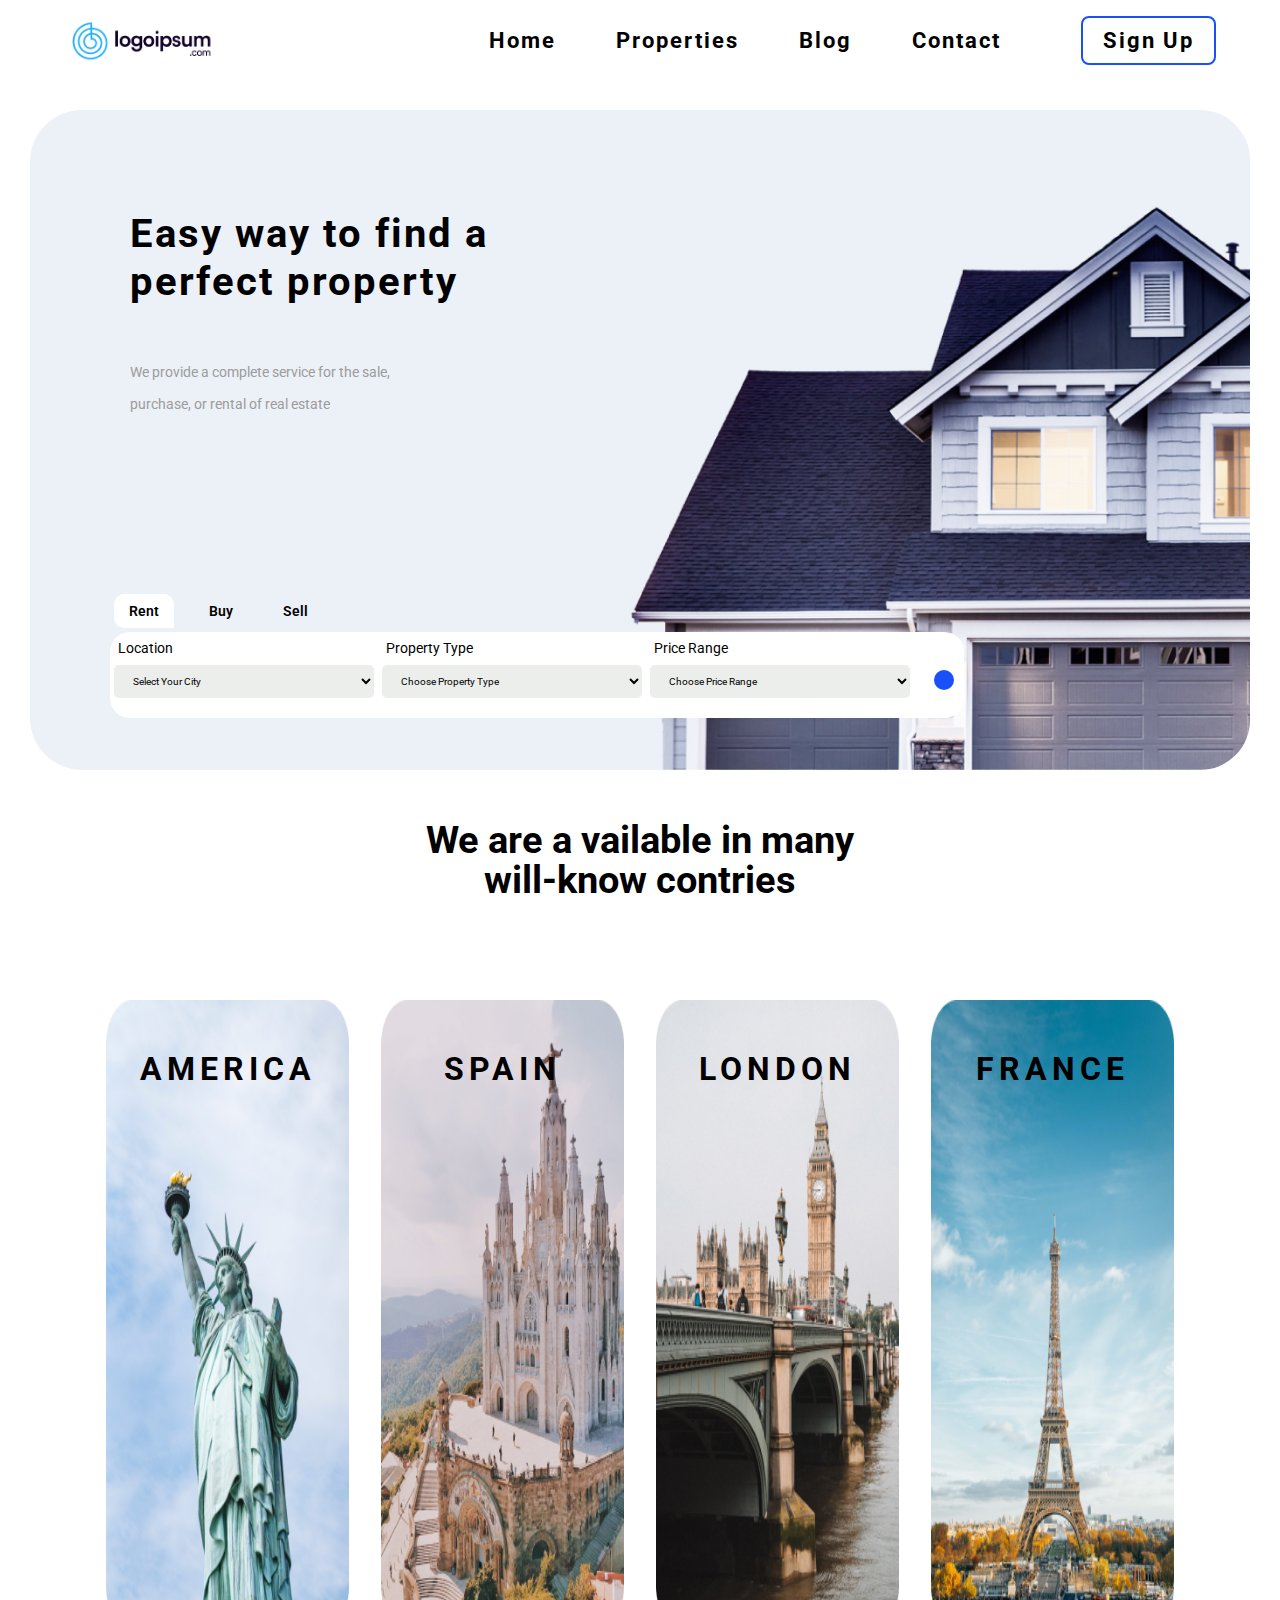
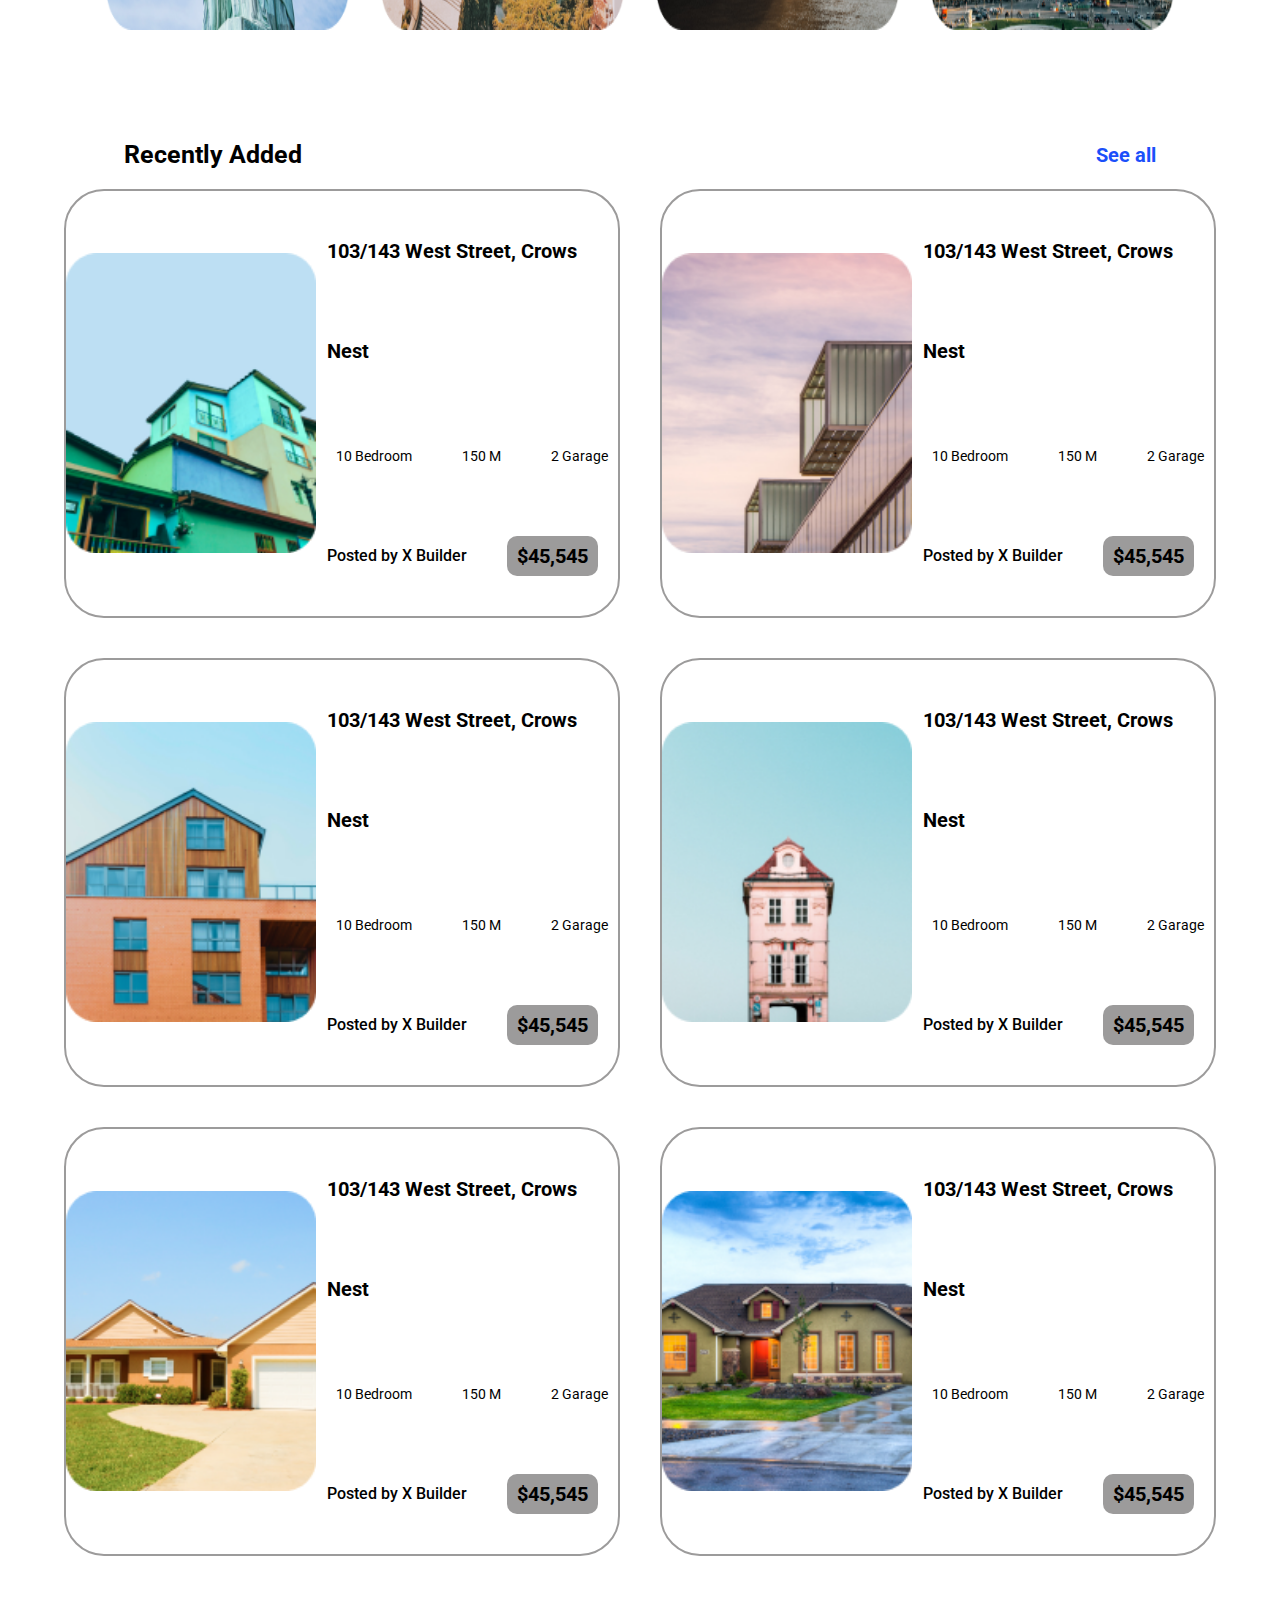
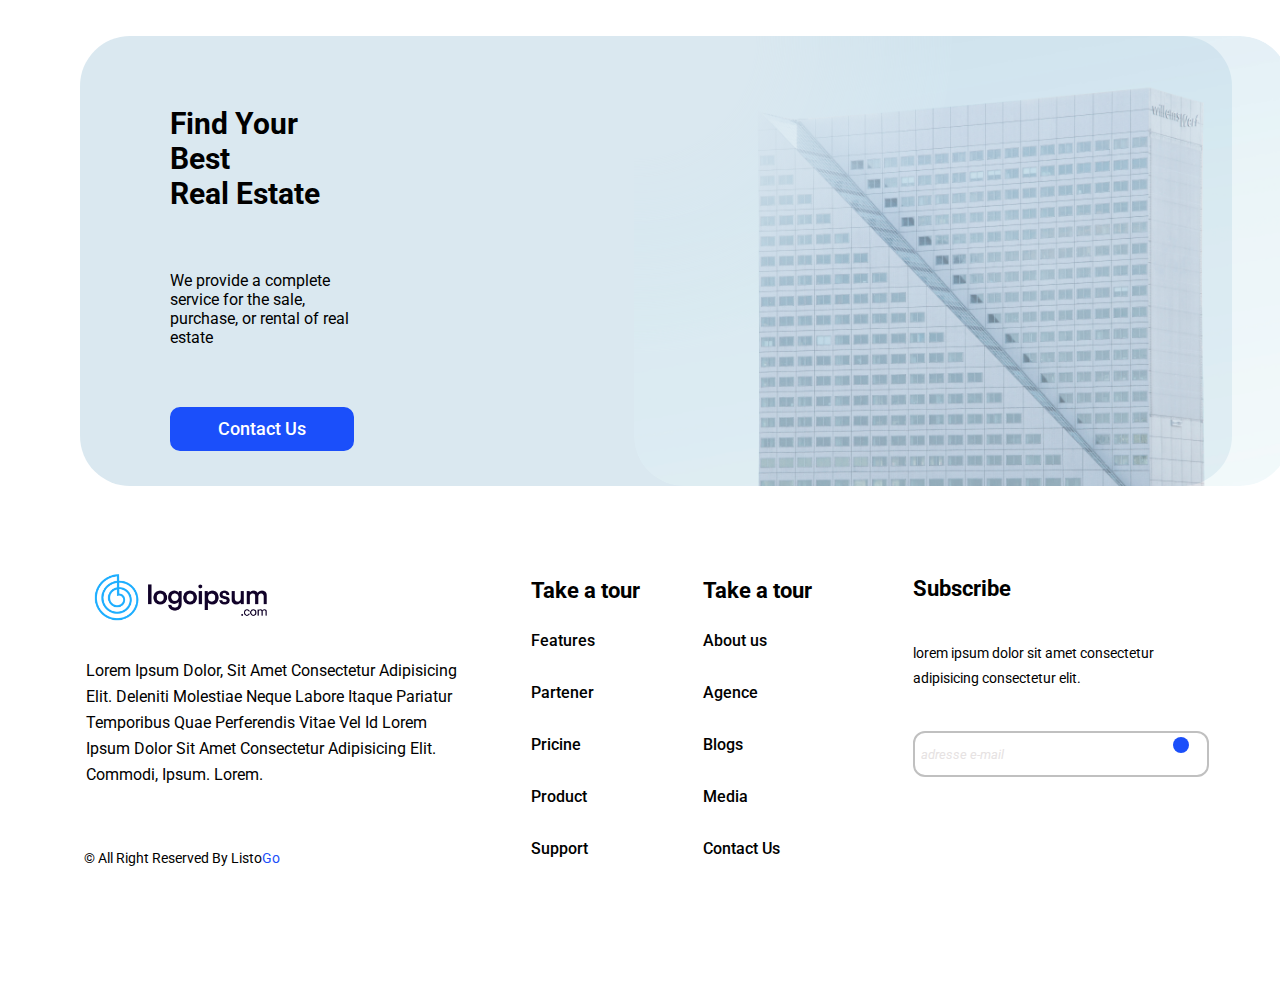
<file: index.html>
<!DOCTYPE html>
<html lang="en">

<head>
  <meta charset="UTF-8" />
  <meta name="viewport" content="width=device-width, initial-scale=1.0" />
  <meta name="description"
    content="Découvrez notre site dédié à la vente, l'achat et la location de propriétés. Nous vous offrons un service complet pour trouver la propriété parfaite à Rabat, Casablanca, Marrakech et au-delà.">
  <meta name="keywords"
    content="immobilier, vente, achat, location, propriété, Rabat, Casablanca, Marrakech, services immobiliers">
  <meta name="author" content="l'entreprise logoipsum pour l'immobilisation">
  <link rel="stylesheet" href="style.css" />
  <link rel="stylesheet" href="https://cdnjs.cloudflare.com/ajax/libs/font-awesome/6.6.0/css/all.min.css"
    integrity="sha512-Kc323vGBEqzTmouAECnVceyQqyqdsSiqLQISBL29aUW4U/M7pSPA/gEUZQqv1cwx4OnYxTxve5UMg5GT6L4JJg=="
    crossorigin="anonymous" referrerpolicy="no-referrer" />
  <title>Home Page</title>
</head>

<body>
  <!-- Header -->
  <header role="banner">
    <nav class="navbar">
      <div class="logo">
        <a href="index.html" aria-label="Logoipsum.com">
          <img src="images/Logo.webp" alt="Logo" />
        </a>
      </div>
      <div class="page-links">
        <ul class="nav-links">
          <li><a href="index.html" aria-label="Logoipsum.com">Home</a></li>
          <li><a href="properties.html" aria-label="Logoipsum.com">Properties</a></li>
          <li><a href="blog.html" aria-label="Logoipsum.com">Blog</a></li>
          <li><a href="contact.html" aria-label="Logoipsum.com">Contact</a></li>
        </ul>
        <div class="login">
          <a href="contact.html" aria-label="login">Sign Up</a>
        </div>
      </div>
    </nav>
  </header>
  <!-- end header -->

  <!-- start Hero Section -->
  <section class="hero-section">
    <div class="container">
      <div class="hero-content">
        <h1>Easy way to find a <br />perfect property</h1>
        <p>
          We provide a complete service for the sale,<br />
          purchase, or rental of real estate
        </p>
      </div>
    </div>

    <div class="search-bar">
      <div class="list-item">
        <ul>
          <li>Rent</li>
          <li>Buy</li>
          <li>Sell</li>
        </ul>
      </div>

      <div class="select-elements">
        <!-- Input pour la ville -->
        <div class="select-item location">
          <label for="location">Location</label>
          <select id="location" name="location">
            <option value="">Select Your City</option>
            <option value="new-york">Rabat</option>
            <option value="los-angeles">CasaBlanca</option>
            <option value="chicago">Marakech</option>
          </select>
        </div>

        <!-- Input pour la surface -->
        <div class="select-item property-type">
          <label for="property-type">Property Type</label>
          <select id="property-type" name="property-type">
            <option value="">Choose Property Type</option>
            <option value="apartment">Apartment</option>
            <option value="house">House</option>
            <option value="villa">Villa</option>
          </select>
        </div>

        <!-- Input pour le prix -->
        <div class="select-item price-range">
          <label for="price-range">Price Range </i></label>
          <select id="price-range" name="price-range">
            <option value="">Choose Price Range</option>
            <option value="0-1000">$0 - $1,000</option>
            <option value="1000-5000">$1,000 - $5,000</option>
            <option value="5000-10000">$5,000 - $10,000</option>
          </select>
        </div>

        <!-- Champ de saisie pour rechercher -->
        <div class="search-btn">
          <button type="submit">
            <i class="fas fa-search"></i>
          </button>
        </div>
      </div>
    </div>
  </section>
  <section class="second-page">
    <div class="content">
      <div class="heading">
        <h2>We are a vailable in many <br>will-know contries</h2>
      </div>
      <div class="images">
        <div class="image-item">
          <img src="images/city/Rectangle9.png" alt="Country 1" />
          <p>AMERICA</p>
        </div>
        <div class="image-item">
          <img src="images/city/Rectangle10.png" alt="Country 2" />
          <p>SPAIN</p>
        </div>
        <div class="image-item">
          <img src="images/city/Rectangle11.png" alt="Country 3" />
          <p>LONDON</p>
        </div>
        <div class="image-item">
          <img src="images/city/Rectangle12.png" alt="Country 4" />
          <p>FRANCE</p>
        </div>
      </div>
    </div>
  </section>
  <!-- end Hero Section -->
  
  <!-- start recently Section -->
  <section class="recently">
    <div class="heading-section">
      <div class="title">
        <h2>Recently Added</h2>
      </div>
      <div class="see-all">
        <a href="properties.html" aria-label="Logoipsum.com">See all</a>
      </div>
    </div>

    <div class="recently-tickets">
      <div class="ticket">
        <div class="image">
          <img src="images/tikets/Rectangle1.png" alt="House Image 1">
        </div>
        <div class="info">
          <h3>103/143 West Street, Crows Nest</h3>
          <ul>
            <li>10 Bedroom</li>
            <li>150 M</li>
            <li>2 Garage</li>
          </ul>
          <div class="bottom-info">
            <span class="authour">Posted by X Builder</span>
            <span class="price">$45,545</span>
          </div>
        </div>
      </div>

      <div class="ticket">
        <div class="image">
          <img src="images/tikets/Rectangle2.png" alt="House Image 2">
        </div>
        <div class="info">
          <h3>103/143 West Street, Crows Nest</h3>
          <ul>
            <li>10 Bedroom</li>
            <li>150 M</li>
            <li>2 Garage</li>
          </ul>
          <div class="bottom-info">
            <span class="authour">Posted by X Builder</span>
            <span class="price">$45,545</span>
          </div>
        </div>
      </div>

      <div class="ticket">
        <div class="image">
          <img src="images/tikets/Rectangle3.png" alt="House Image 2">
        </div>
        <div class="info">
          <h3>103/143 West Street, Crows Nest</h3>
          <ul>
            <li>10 Bedroom</li>
            <li>150 M</li>
            <li>2 Garage</li>
          </ul>
          <div class="bottom-info">
            <span class="authour">Posted by X Builder</span>
            <span class="price">$45,545</span>
          </div>
        </div>
      </div>

      <div class="ticket">
        <div class="image">
          <img src="images/tikets/Rectangle4.png" alt="House Image 2">
        </div>
        <div class="info">
          <h3>103/143 West Street, Crows Nest</h3>
          <ul>
            <li>10 Bedroom</li>
            <li>150 M</li>
            <li>2 Garage</li>
          </ul>
          <div class="bottom-info">
            <span class="authour">Posted by X Builder</span>
            <span class="price">$45,545</span>
          </div>
        </div>
      </div>

      <div class="ticket">
        <div class="image">
          <img src="images/tikets/Rectangle5.png" alt="House Image 2">
        </div>
        <div class="info">
          <h3>103/143 West Street, Crows Nest</h3>
          <ul>
            <li>10 Bedroom</li>
            <li>150 M</li>
            <li>2 Garage</li>
          </ul>
          <div class="bottom-info">
            <span class="authour">Posted by X Builder</span>
            <span class="price">$45,545</span>
          </div>
        </div>
      </div>

      <div class="ticket">
        <div class="image">
          <img src="images/tikets/Rectangle6.png" alt="House Image 2">
        </div>
        <div class="info">
          <h3>103/143 West Street, Crows Nest</h3>
          <ul>
            <li>10 Bedroom</li>
            <li>150 M</li>
            <li>2 Garage</li>
          </ul>
          <div class="bottom-info">
            <span class="authour">Posted by X Builder</span>
            <span class="price">$45,545</span>
          </div>
        </div>
      </div>

    </div>
  </section>
  <!-- end recently Section -->

   <!-- start bottom Section -->
  <section class="end-section">
    <div class="end-content">
      <div class="right-content">
        <h1>Find your best <br />real estate</h1>
        <p>
          We provide a complete service for the sale,<br />
          purchase, or rental of real estate
        </p>
        <a href="contact.html" aria-label="contact_us" target="_parent" rel="noopener noreferrer">Contact Us</a>
      </div>
    </div>
    <div class="backround-images">
      <img src="images/simone.png" alt="simone">
    </div>
    </div>
  </section>
  <!-- start bottom Section -->

  <!-- start footer -->
  <footer>
    <div class="content-footer">
      <div class="left-content">
        <div class="logo">
          <a href="index.html" aria-label="Logoipsum.com">
            <img src="images/Logo.webp" alt="logo">
          </a>
        </div>
        <div class="paragraphe">
          <p>Lorem ipsum dolor, sit amet consectetur adipisicing elit. Deleniti molestiae neque labore itaque pariatur
            temporibus quae perferendis vitae vel id Lorem ipsum dolor sit amet consectetur adipisicing elit. Commodi, ipsum. lorem.</p>
        </div>
        <div class="sociale-media">
          <a href="index.html" aria-label="Logoipsum.com"><i class="fab fa-facebook"></i></a>
          <a href="index.html" aria-label="Logoipsum.com"><i class="fab fa-twitter"></i></a>
          <a href="index.html" aria-label="Logoipsum.com"><i class="fab fa-instagram"></i></a>
          <a href="index.html" aria-label="Logoipsum.com"><i class="fab fa-linkedin"></i></a>
        </div>
        <div class="copyright">
          <p>&copy; All right reserved by Listo<span>Go</span></p>
        </div>
      </div>

      <div class="center-content">
        <div class="list1">
          <h6>
            Take a tour
          </h6>
          <ul>
            <li><a href="index.html" aria-label="Logoipsum.com">Features</a></li>
            <li><a href="index.html" aria-label="Logoipsum.com">Partener</a></li>
            <li><a href="index.html" aria-label="Logoipsum.com">Pricine</a></li>
            <li><a href="index.html" aria-label="Logoipsum.com">Product</a></li>
            <li><a href="index.html" aria-label="Logoipsum.com">Support</a></li>
          </ul>
        </div>
        <div class="list2">
          <h6>
            Take a tour
          </h6>
          <ul>
            <li><a href="index.html" aria-label="Logoipsum.com">About us</a></li>
            <li><a href="index.html" aria-label="Logoipsum.com">Agence</a></li>
            <li><a href="index.html" aria-label="Logoipsum.com">Blogs</a></li>
            <li><a href="index.html" aria-label="Logoipsum.com">Media</a></li>
            <li><a href="contact.html" aria-label="Logoipsum.com"1.8>Contact Us</a></li>
          </ul>
        </div>
      </div>

      <div class="right-content">
        <div class="title">
          <h3>Subscribe</h3>
        </div>
        <div class="para">
          <p>Lorem ipsum dolor sit amet consectetur adipisicing consectetur elit.</p>
        </div>
        <div class="input">
          <input type="email" name="e-mail" placeholder="adresse e-mail">
          <i class="fas fa-arrow-right"></i>
        </div>
      </div>

    </div>
  </footer>
  <!-- end footer Section -->
</body>

</html>
</file>
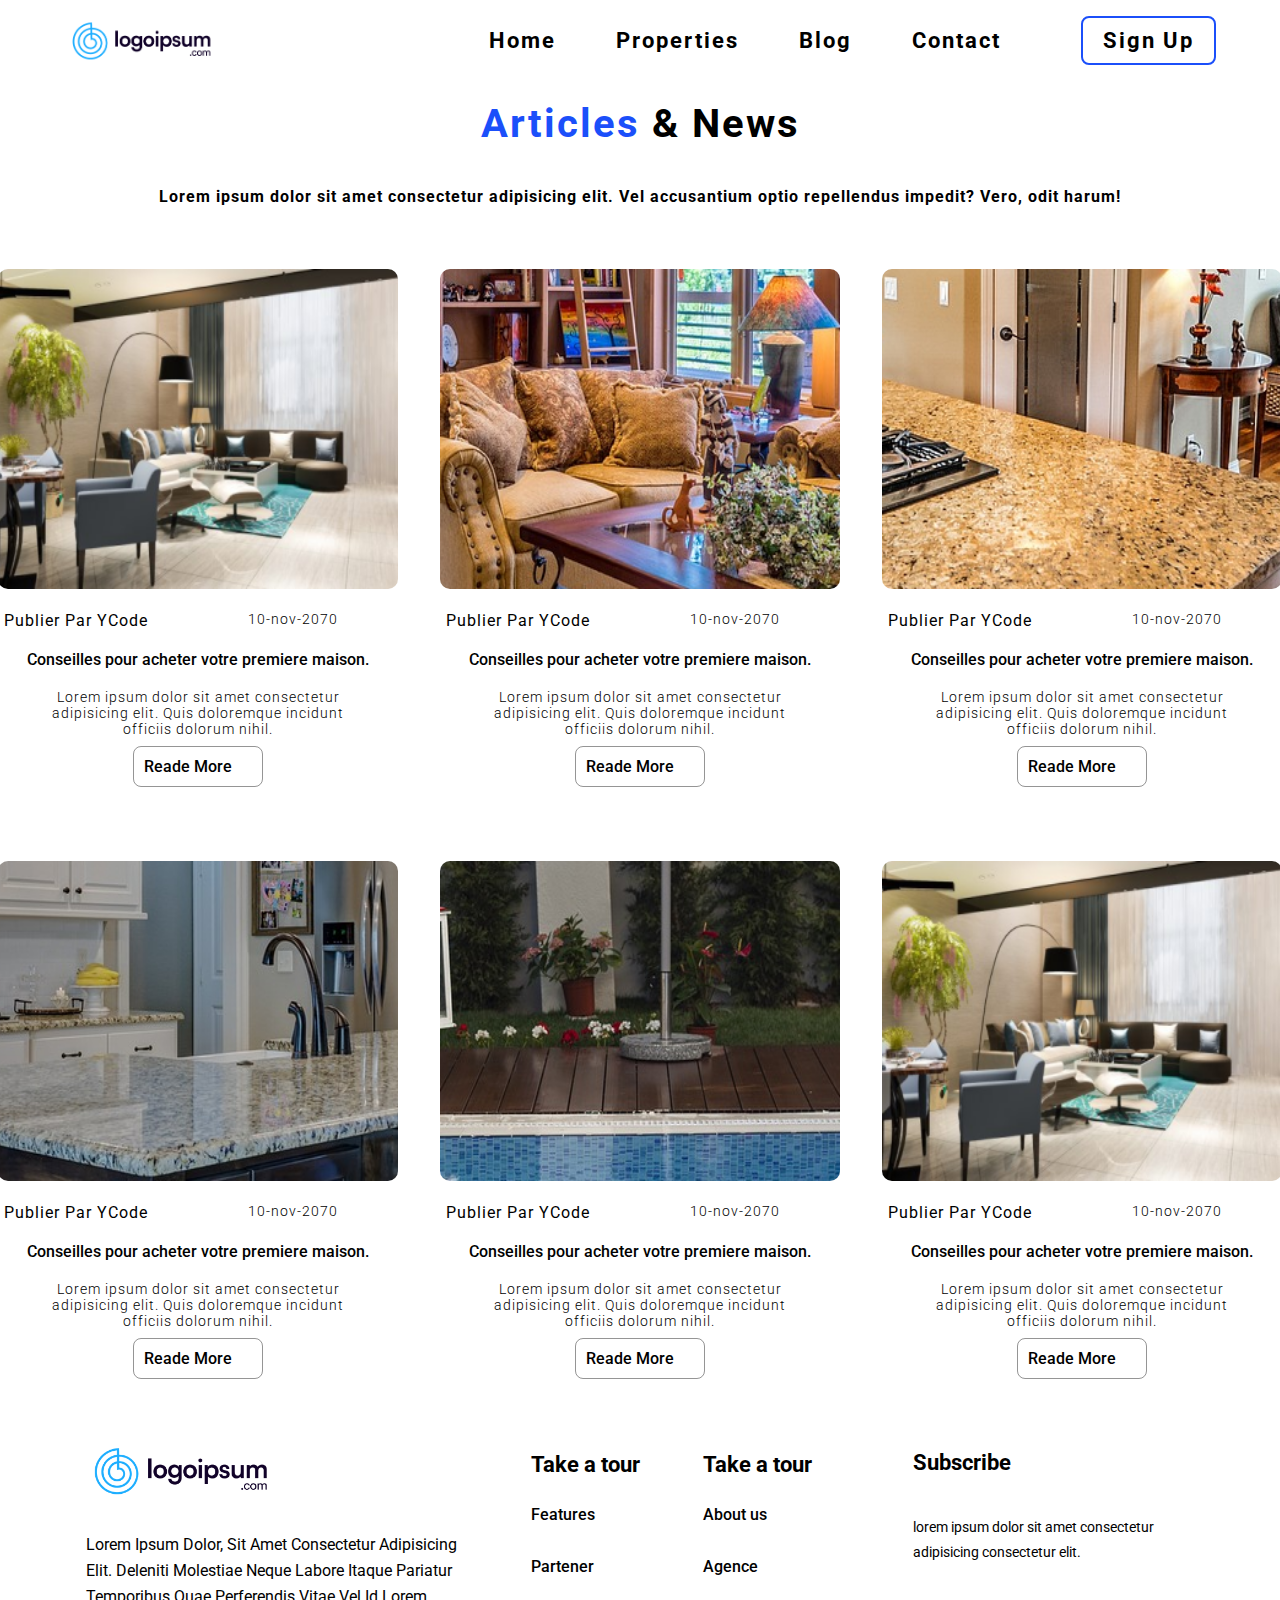
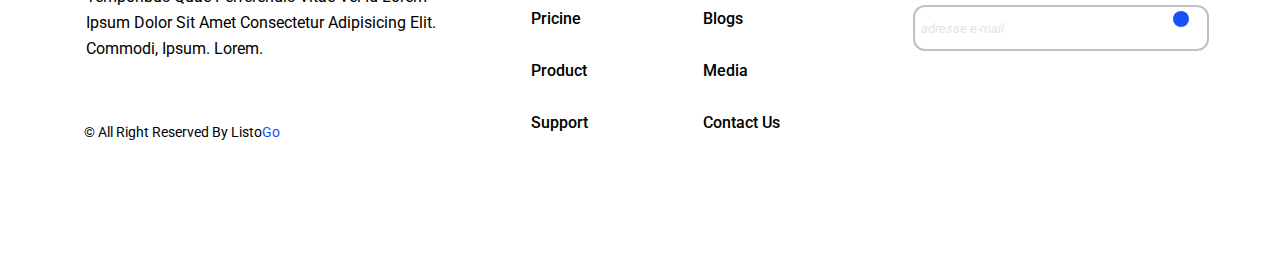
<file: blog.html>
<!DOCTYPE html>
<html lang="en">
  <head>
    <meta charset="UTF-8" />
    <meta name="viewport" content="width=device-width, initial-scale=1.0" />
    <meta
      name="description"
      content="Découvrez notre site dédié à la vente, l'achat et la location de propriétés. Nous vous offrons un service complet pour trouver la propriété parfaite à Rabat, Casablanca, Marrakech et au-delà."
    />
    <meta
      name="keywords"
      content="immobilier, vente, achat, location, propriété, Rabat, Casablanca, Marrakech, services immobiliers"
    />
    <meta
      name="author"
      content="l'entreprise logoipsum pour l'immobilisation"
    />
    <link rel="stylesheet" href="style.css" />
    <link
      rel="stylesheet"
      href="https://cdnjs.cloudflare.com/ajax/libs/font-awesome/6.6.0/css/all.min.css"
      integrity="sha512-Kc323vGBEqzTmouAECnVceyQqyqdsSiqLQISBL29aUW4U/M7pSPA/gEUZQqv1cwx4OnYxTxve5UMg5GT6L4JJg=="
      crossorigin="anonymous"
      referrerpolicy="no-referrer"
    />
    <title>blog</title>
  </head>
  <body>
    <header>
      <nav class="navbar">
        <div class="logo">
          <a href="index.html" aria-label="Logoipsum.com">
            <img src="images/Logo.webp" alt="image logo listogo" />
          </a>
        </div>
        <div class="page-links">
          <ul class="nav-links">
            <li><a href="index.html">Home</a></li>
            <li><a href="properties.html">Properties</a></li>
            <li><a href="blog.html">Blog</a></li>
            <li><a href="contact.html">Contact</a></li>
          </ul>
          <div class="login">
            <a href="contact.html">Sign Up</a>
          </div>
        </div>
      </nav>
    </header>

    <section class="blog">
      <div class="content">
        <div class="top-content">
          <div class="title">
            <h1><span>Articles</span> & News</h1>
          </div>
          <div class="paragraghe">
            <p>
              Lorem ipsum dolor sit amet consectetur adipisicing elit. Vel
              accusantium optio repellendus impedit? Vero, odit harum!
            </p>
          </div>
        </div>
        <div class="publication">
          <div class="tikets">
            <div class="image">
              <img src="images/blog/blog1.png" alt="image qui explique la qualite de la maison" />
            </div>
            <div class="sous-img">
              <div class="autheur">
                <p>Publier Par YCode</p>
              </div>
              <div class="date">
                <p>10-nov-2070</p>
              </div>
            </div>
            <div class="sous-title">
              <h6>Conseilles pour acheter votre premiere maison.</h6>
            </div>
            <div class="parag">
              <p>
                Lorem ipsum dolor sit amet consectetur adipisicing elit. Quis
                doloremque incidunt officiis dolorum nihil.
              </p>
            </div>
            <div class="button">
              <a href="index.html">Reade More <i class="fas fa-arrow-right"></i></a>
            </div>
          </div>
          <div class="tikets">
            <div class="image">
              <img src="images/blog/blog2.png" alt="image qui explique la qualite de la maison" />
            </div>
            <div class="sous-img">
              <div class="autheur">
                <p>Publier Par YCode</p>
              </div>
              <div class="date">
                <p>10-nov-2070</p>
              </div>
            </div>
            <div class="sous-title">
              <h6>Conseilles pour acheter votre premiere maison.</h6>
            </div>
            <div class="parag">
              <p>
                Lorem ipsum dolor sit amet consectetur adipisicing elit. Quis
                doloremque incidunt officiis dolorum nihil.
              </p>
            </div>
            <div class="button">
              <a href="index.html">Reade More <i class="fas fa-arrow-right"></i></a>
            </div>
          </div>
          <div class="tikets">
            <div class="image">
              <img src="images/blog/blog3.png" alt="image qui explique la qualite de la maison" />
            </div>
            <div class="sous-img">
              <div class="autheur">
                <p>Publier Par YCode</p>
              </div>
              <div class="date">
                <p>10-nov-2070</p>
              </div>
            </div>
            <div class="sous-title">
              <h6>Conseilles pour acheter votre premiere maison.</h6>
            </div>
            <div class="parag">
              <p>
                Lorem ipsum dolor sit amet consectetur adipisicing elit. Quis
                doloremque incidunt officiis dolorum nihil.
              </p>
            </div>
            <div class="button">
              <a href="index.html">Reade More <i class="fas fa-arrow-right"></i></a>
            </div>
          </div>
          <div class="tikets">
            <div class="image">
              <img src="images/blog/blog4.png" alt="image qui explique la qualite de la maison" />
            </div>
            <div class="sous-img">
              <div class="autheur">
                <p>Publier Par YCode</p>
              </div>
              <div class="date">
                <p>10-nov-2070</p>
              </div>
            </div>
            <div class="sous-title">
              <h6>Conseilles pour acheter votre premiere maison.</h6>
            </div>
            <div class="parag">
              <p>
                Lorem ipsum dolor sit amet consectetur adipisicing elit. Quis
                doloremque incidunt officiis dolorum nihil.
              </p>
            </div>
            <div class="button">
              <a href="index.html">Reade More <i class="fas fa-arrow-right"></i></a>
            </div>
          </div>
          <div class="tikets">
            <div class="image">
              <img src="images/blog/blog5.png" alt="image qui explique la qualite de la maison" />
            </div>
            <div class="sous-img">
              <div class="autheur">
                <p>Publier Par YCode</p>
              </div>
              <div class="date">
                <p>10-nov-2070</p>
              </div>
            </div>
            <div class="sous-title">
              <h6>Conseilles pour acheter votre premiere maison.</h6>
            </div>
            <div class="parag">
              <p>
                Lorem ipsum dolor sit amet consectetur adipisicing elit. Quis
                doloremque incidunt officiis dolorum nihil.
              </p>
            </div>
            <div class="button">
              <a href="index.html">Reade More <i class="fas fa-arrow-right"></i></a>
            </div>
          </div>
          <div class="tikets">
            <div class="image">
              <img src="images/blog/blog6.png" alt="image qui explique la qualite de la maison" />
            </div>
            <div class="sous-img">
              <div class="autheur">
                <p>Publier Par YCode</p>
              </div>
              <div class="date">
                <p>10-nov-2070</p>
              </div>
            </div>
            <div class="sous-title">
              <h6>Conseilles pour acheter votre premiere maison.</h6>
            </div>
            <div class="parag">
              <p>
                Lorem ipsum dolor sit amet consectetur adipisicing elit. Quis
                doloremque incidunt officiis dolorum nihil.
              </p>
            </div>
            <div class="button">
              <a href="index.html">Reade More <i class="fas fa-arrow-right"></i></a>
            </div>
          </div>
        </div>
      </div>
    </section>

    <footer>
      <div class="content-footer">
        <div class="left-content">
          <div class="logo">
            <a href="index.html">
              <img src="images/Logo.webp" alt="image qui explique la qualite de la maisonl go" />
            </a>
          </div>
          <div class="paragraphe">
            <p>
              Lorem ipsum dolor, sit amet consectetur adipisicing elit. Deleniti
              molestiae neque labore itaque pariatur temporibus quae perferendis
              vitae vel id Lorem ipsum dolor sit amet consectetur adipisicing
              elit. Commodi, ipsum. lorem.
            </p>
          </div>
          <div class="sociale-media">
            <a href="index.html"><i class="fab fa-facebook"></i></a>
            <a href="index.html"><i class="fab fa-twitter"></i></a>
            <a href="index.html"><i class="fab fa-instagram"></i></a>
            <a href="index.html"><i class="fab fa-linkedin"></i></a>
          </div>
          <div class="copyright">
            <p>&copy; All right reserved by Listo<span>Go</span></p>
          </div>
        </div>

        <div class="center-content">
          <div class="list1">
            <h6>
              Take a tour
            </h6>
            <ul>
              <li><a href="index.html">Features</a></li>
              <li><a href="index.html">Partener</a></li>
              <li><a href="index.html">Pricine</a></li>
              <li><a href="index.html">Product</a></li>
              <li><a href="index.html">Support</a></li>
            </ul>
          </div>
          <div class="list2">
            <h6>
              Take a tour
            </h6>
            <ul>
              <li><a href="index.html">About us</a></li>
              <li><a href="index.html">Agence</a></li>
              <li><a href="index.html">Blogs</a></li>
              <li><a href="index.html">Media</a></li>
              <li><a href="contact.html">Contact Us</a></li>
            </ul>
          </div>
        </div>

        <div class="right-content">
          <div class="title">
            <h3>Subscribe</h3>
          </div>
          <div class="para">
            <p>
              Lorem ipsum dolor sit amet consectetur adipisicing consectetur
              elit.
            </p>
          </div>
          <div class="input">
            <input type="email" name="e-mail" placeholder="adresse e-mail" />
            <i class="fas fa-arrow-right"></i>
          </div>
        </div>
      </div>
    </footer>

  </body>
</html>
</file>
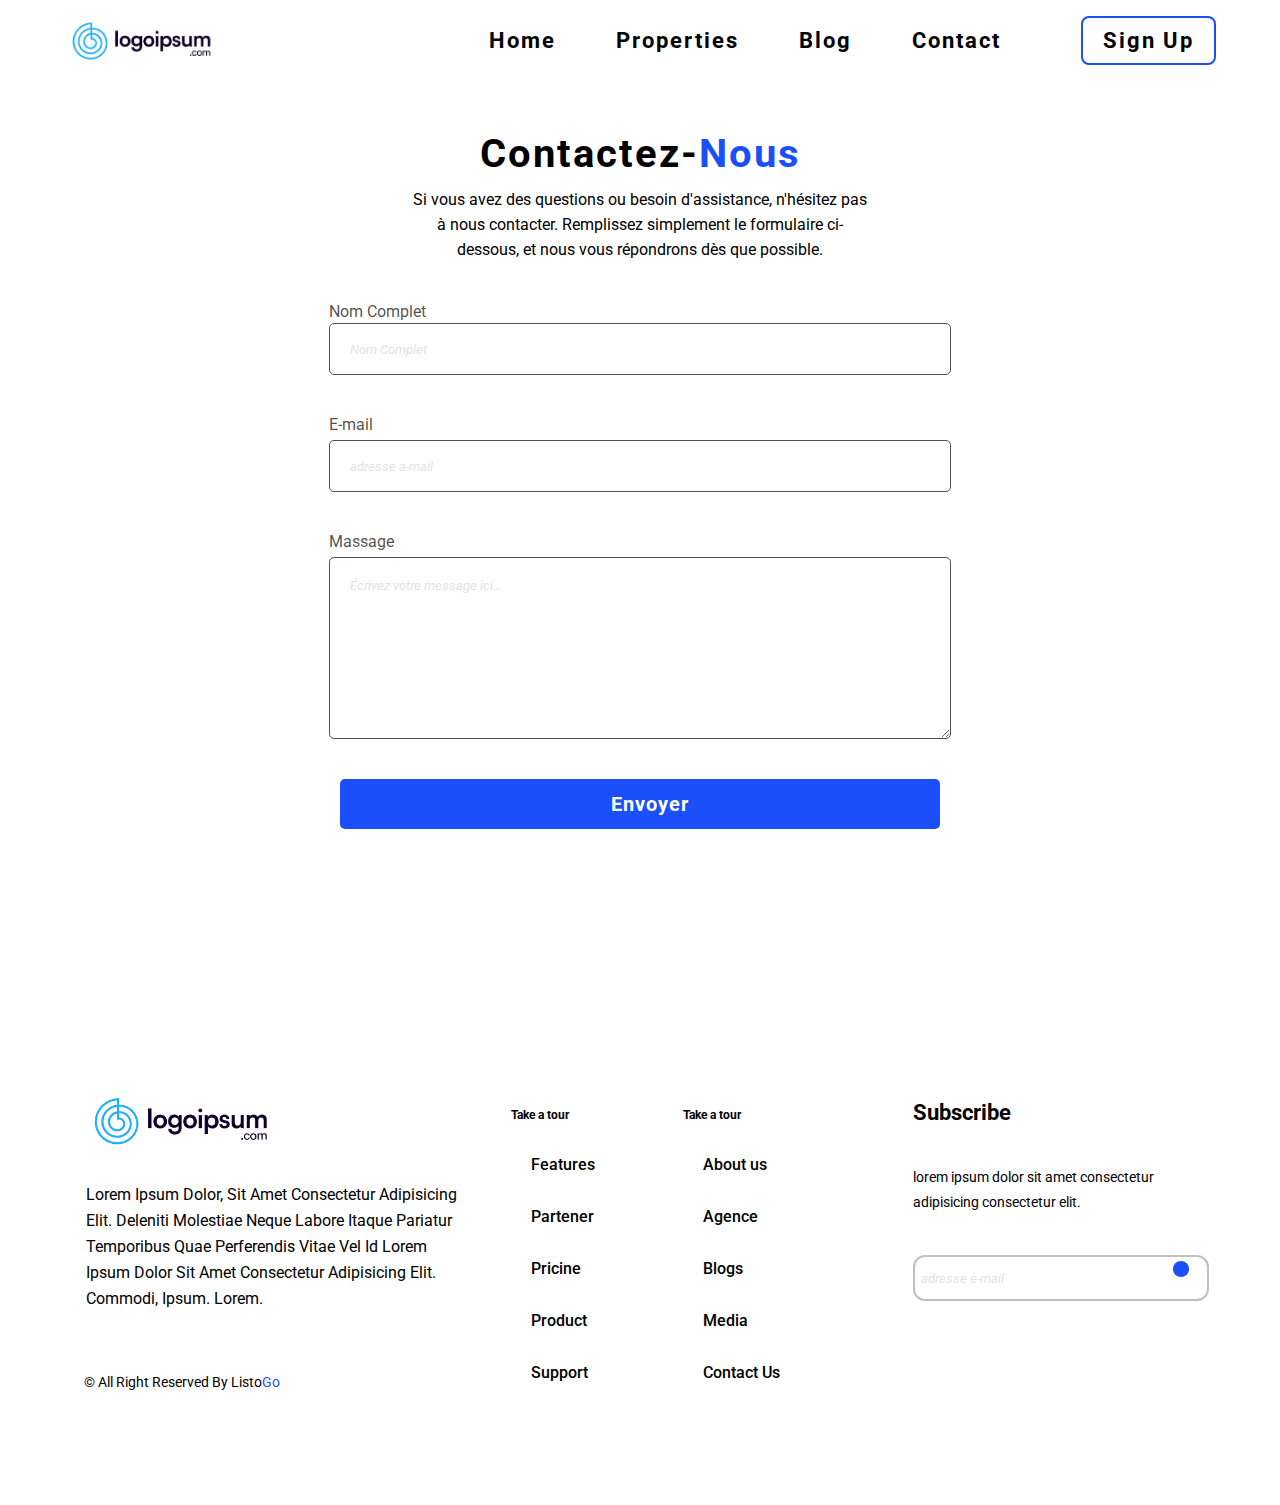
<file: contact.html>
<!DOCTYPE html>
<html lang="en">
  <head>
    <meta charset="UTF-8" />
    <meta name="viewport" content="width=device-width, initial-scale=1.0" />
    <meta
      name="description"
      content="Découvrez notre site dédié à la vente, l'achat et la location de propriétés. Nous vous offrons un service complet pour trouver la propriété parfaite à Rabat, Casablanca, Marrakech et au-delà."
    />
    <meta
      name="keywords"
      content="immobilier, vente, achat, location, propriété, Rabat, Casablanca, Marrakech, services immobiliers"
    />
    <meta
      name="author"
      content="l'entreprise logoipsum pour l'immobilisation"
    />
    <link rel="stylesheet" href="style.css" />
    <link
      rel="stylesheet"
      href="https://cdnjs.cloudflare.com/ajax/libs/font-awesome/6.6.0/css/all.min.css"
      integrity="sha512-Kc323vGBEqzTmouAECnVceyQqyqdsSiqLQISBL29aUW4U/M7pSPA/gEUZQqv1cwx4OnYxTxve5UMg5GT6L4JJg=="
      crossorigin="anonymous"
      referrerpolicy="no-referrer"
    />
    <title>Contact-nous</title>
  </head>
  <body>
    <header>
      <nav class="navbar">
        <div class="logo">
          <a href="index.html" aria-label="Logoipsum.com">
            <img src="images/Logo.webp" alt="Logo" />
          </a>
        </div>
        <div class="page-links">
          <ul class="nav-links">
            <li><a href="index.html" aria-label="menu principale">Home</a></li>
            <li>
              <a href="properties.html" aria-label="menu principale"
                >Properties</a
              >
            </li>
            <li><a href="blog.html" aria-label="menu principale">Blog</a></li>
            <li>
              <a href="contact.html" aria-label="menu principale">Contact</a>
            </li>
          </ul>
          <div class="login">
            <a href="contact.html" aria-label="login up">Sign Up</a>
          </div>
        </div>
      </nav>
    </header>
    <section>
      <div class="contact">
        <div class="head-contact">
          <div class="title">
            <h1>Contactez-<span>nous</span></h1>
          </div>
          <div class="paragraphe">
            <h2>
              Si vous avez des questions ou besoin d'assistance, n'hésitez pas à
              nous contacter. Remplissez simplement le formulaire ci-dessous, et
              nous vous répondrons dès que possible.
            </h2>
          </div>
        </div>
        <div class="form">
          <form action="/submit-form" method="POST">
            <div class="name">
              <label for="text">Nom Complet</label>
              <input
                type="text"
                name="nom"
                placeholder="Nom Complet"
                required
              />
            </div>
            <div class="email">
              <label for="email" >E-mail</label>
              <input
                type="email"
                name="email"
                id="email"
                placeholder="adresse a-mail"
                required
              />
            </div>
            <div class="message">
              <label for="textarea">Massage</label>
              <textarea
                id="message"
                name="message"
                placeholder="Écrivez votre message ici..."
                required
              ></textarea>
            </div>
            <div class="button">
              <input type="submit" value="Envoyer" id="button" />
            </div>
          </form>
        </div>
      </div>
    </section>
    <footer>
      <div class="content-footer">
        <div class="left-content">
          <div class="logo">
            <a href="index.html" aria-label="logo">
              <img src="images/Logo.webp" alt="logo" />
            </a>
          </div>
          <div class="paragraphe">
            <p>
              Lorem ipsum dolor, sit amet consectetur adipisicing elit. Deleniti
              molestiae neque labore itaque pariatur temporibus quae perferendis
              vitae vel id Lorem ipsum dolor sit amet consectetur adipisicing
              elit. Commodi, ipsum. lorem.
            </p>
          </div>
          <div class="sociale-media">
            <a href="index.html" aria-label="icons sociale media"
              ><i class="fab fa-facebook"></i
            ></a>
            <a href="index.html" aria-label="icons sociale media"
              ><i class="fab fa-twitter"></i
            ></a>
            <a href="index.html" aria-label="icons sociale media"
              ><i class="fab fa-instagram"></i
            ></a>
            <a href="index.html" aria-label="icons sociale media"
              ><i class="fab fa-linkedin"></i
            ></a>
          </div>
          <div class="copyright">
            <p>&copy; All right reserved by Listo<span>Go</span></p>
          </div>
        </div>
        <div class="center-content">
          <div class="list1">
            <h3>Take a tour</h3>
            <ul>
              <li><a href="index.html">Features</a></li>
              <li><a href="index.html">Partener</a></li>
              <li><a href="index.html">Pricine</a></li>
              <li><a href="index.html">Product</a></li>
              <li><a href="index.html">Support</a></li>
            </ul>
          </div>
          <div class="list2">
            <h3>Take a tour</h3>
            <ul>
              <li><a href="index.html">About us</a></li>
              <li><a href="index.html">Agence</a></li>
              <li><a href="index.html">Blogs</a></li>
              <li><a href="index.html">Media</a></li>
              <li><a href="contact.html">Contact Us</a></li>
            </ul>
          </div>
        </div>
        <div class="right-content">
          <div class="title">
            <h3>Subscribe</h3>
          </div>
          <div class="para">
            <p>
              Lorem ipsum dolor sit amet consectetur adipisicing consectetur
              elit.
            </p>
          </div>
          <div class="input">
            <input type="email" name="e-mail" placeholder="adresse e-mail" />
            <i class="fas fa-arrow-right"></i>
          </div>
        </div>
      </div>
    </footer>
  </body>
</html>
</file>
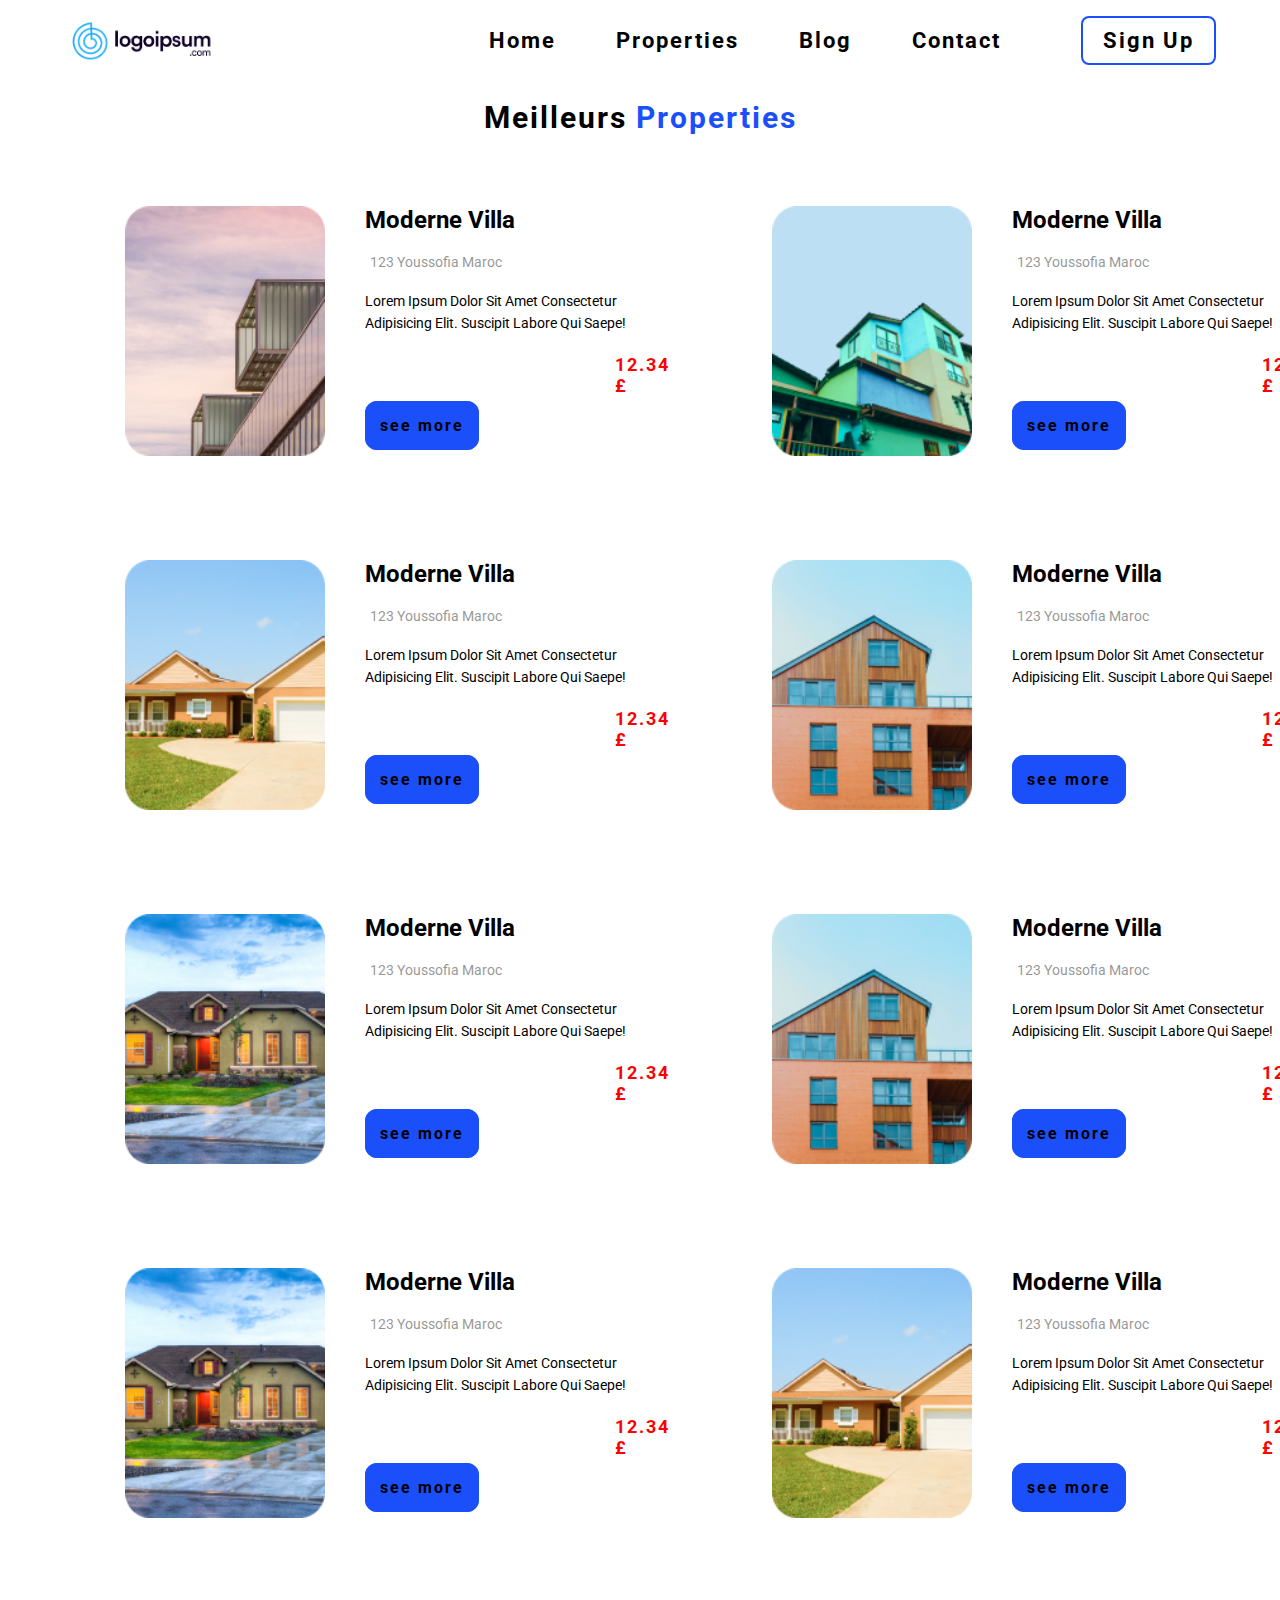
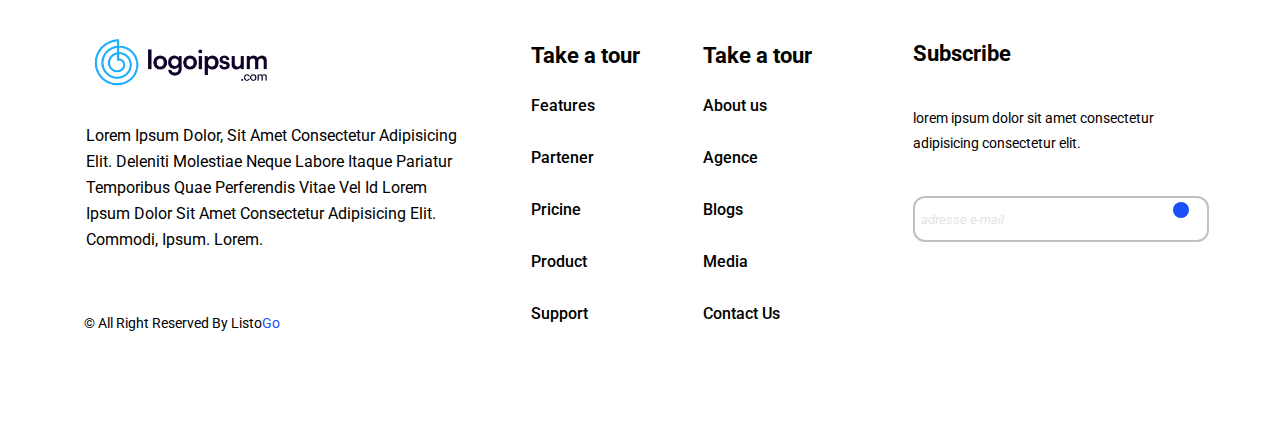
<file: properties.html>
<!DOCTYPE html>
<html lang="en">
  <head>
    <meta charset="UTF-8" />
    <meta name="viewport" content="width=device-width, initial-scale=1.0" />
    <meta
      name="description"
      content="Découvrez notre site dédié à la vente, l'achat et la location de propriétés. Nous vous offrons un service complet pour trouver la propriété parfaite à Rabat, Casablanca, Marrakech et au-delà."
    />
    <meta
      name="keywords"
      content="immobilier, vente, achat, location, propriété, Rabat, Casablanca, Marrakech, services immobiliers"
    />
    <meta
      name="author"
      content="l'entreprise logoipsum pour l'immobilisation"
    />
    <link rel="stylesheet" href="style.css" />
    <link
      rel="stylesheet"
      href="https://cdnjs.cloudflare.com/ajax/libs/font-awesome/6.6.0/css/all.min.css"
      integrity="sha512-Kc323vGBEqzTmouAECnVceyQqyqdsSiqLQISBL29aUW4U/M7pSPA/gEUZQqv1cwx4OnYxTxve5UMg5GT6L4JJg=="
      crossorigin="anonymous"
      referrerpolicy="no-referrer"
    />
    <title>properties</title>
  </head>
  <body>
    <header role="banner">
      <nav class="navbar">
        <div class="logo">
          <a href="index.html" aria-label="Logoipsum.com">
            <img src="images/Logo.webp" alt="Logo" />
          </a>
        </div>
        <div class="page-links">
          <ul class="nav-links">
            <li><a href="index.html" aria-label="menu">Home</a></li>
            <li><a href="properties.html" aria-label="menu">Properties</a></li>
            <li><a href="blog.html" aria-label="menu">Blog</a></li>
            <li><a href="contact.html" aria-label="menu">Contact</a></li>
          </ul>
          <div class="login">
            <a href="contact.html" aria-label="menu">Sign Up</a>
          </div>
        </div>
      </nav>
    </header>

    <section class="properties">
      <div class="title">
        <h1>Meilleurs <span>Properties</span></h1>
      </div>
      <div class="contenu">
        <div class="tikets">
          <div class="image">
            <img src="images/tikets/Rectangle2.png" alt="image" />
          </div>
          <div class="decription">
            <div class="title0">
              <h3>Moderne Villa</h3>
            </div>
            <div class="localisation">
              <i class="fas fa-map-marker-alt"></i>
              <p>123 youssofia maroc</p>
            </div>
            <div class="text">
              <p>
                Lorem ipsum dolor sit amet consectetur adipisicing elit.
                Suscipit labore qui saepe!
              </p>
            </div>
            <div class="price">
              <p class="price-1">12.34 £</p>
            </div>
            <div class="button" aria-label="button">
              <a
                href="index.html"
                aria-label="images des properties"
                target="_parent"
                rel="noopener noreferrer"
                >see more
                <i class="fas fa-arrow-right"></i>
              </a>
            </div>
          </div>
        </div>

        <div class="tikets">
          <div class="image">
            <img src="images/tikets/Rectangle1.png" alt="image" />
          </div>
          <div class="decription">
            <div class="title0">
              <h3>Moderne Villa</h3>
            </div>
            <div class="localisation">
              <i class="fas fa-map-marker-alt"></i>
              <p>123 youssofia maroc</p>
            </div>
            <div class="text">
              <p>
                Lorem ipsum dolor sit amet consectetur adipisicing elit.
                Suscipit labore qui saepe!
              </p>
            </div>
            <div class="price">
              <p class="price-1">12.34 £</p>
            </div>
            <div class="button" aria-label="button">
              <a
                href="index.html"
                aria-label="images des properties"
                target="_parent"
                rel="noopener noreferrer"
                >see more
                <i class="fas fa-arrow-right"></i>
              </a>
            </div>
          </div>
        </div>

        <div class="tikets">
          <div class="image">
            <img src="images/tikets/Rectangle5.png" alt="image" />
          </div>
          <div class="decription">
            <div class="title0">
              <h3>Moderne Villa</h3>
            </div>
            <div class="localisation">
              <i class="fas fa-map-marker-alt"></i>
              <p>123 youssofia maroc</p>
            </div>
            <div class="text">
              <p>
                Lorem ipsum dolor sit amet consectetur adipisicing elit.
                Suscipit labore qui saepe!
              </p>
            </div>
            <div class="price">
              <p class="price-1">12.34 £</p>
            </div>
            <div class="button" aria-label="button">
              <a
                href="index.html"
                aria-label="images des properties"
                target="_parent"
                rel="noopener noreferrer"
                >see more
                <i class="fas fa-arrow-right"></i>
              </a>
            </div>
          </div>
        </div>

        <div class="tikets">
          <div class="image">
            <img src="images/tikets/Rectangle3.png" alt="image" />
          </div>
          <div class="decription">
            <div class="title0">
              <h3>Moderne Villa</h3>
            </div>
            <div class="localisation">
              <i class="fas fa-map-marker-alt"></i>
              <p>123 youssofia maroc</p>
            </div>
            <div class="text">
              <p>
                Lorem ipsum dolor sit amet consectetur adipisicing elit.
                Suscipit labore qui saepe!
              </p>
            </div>
            <div class="price">
              <p class="price-1">12.34 £</p>
            </div>
            <div class="button" aria-label="button">
              <a
                href="index.html"
                aria-label="images des properties"
                target="_parent"
                rel="noopener noreferrer"
                >see more
                <i class="fas fa-arrow-right"></i>
              </a>
            </div>
          </div>
        </div>

        <div class="tikets">
          <div class="image">
            <img src="images/tikets/Rectangle6.png" alt="image" />
          </div>
          <div class="decription">
            <div class="title0">
              <h3>Moderne Villa</h3>
            </div>
            <div class="localisation">
              <i class="fas fa-map-marker-alt"></i>
              <p>123 youssofia maroc</p>
            </div>
            <div class="text">
              <p>
                Lorem ipsum dolor sit amet consectetur adipisicing elit.
                Suscipit labore qui saepe!
              </p>
            </div>
            <div class="price">
              <p class="price-1">12.34 £</p>
            </div>
            <div class="button" aria-label="button">
              <a
                href="index.html"
                aria-label="images des properties"
                target="_parent"
                rel="noopener noreferrer"
                >see more
                <i class="fas fa-arrow-right"></i>
              </a>
            </div>
          </div>
        </div>

        <div class="tikets">
          <div class="image">
            <img src="images/tikets/Rectangle3.png" alt="image" />
          </div>
          <div class="decription">
            <div class="title0">
              <h3>Moderne Villa</h3>
            </div>
            <div class="localisation">
              <i class="fas fa-map-marker-alt"></i>
              <p>123 youssofia maroc</p>
            </div>
            <div class="text">
              <p>
                Lorem ipsum dolor sit amet consectetur adipisicing elit.
                Suscipit labore qui saepe!
              </p>
            </div>
            <div class="price">
              <p class="price-1">12.34 £</p>
            </div>
            <div class="button" aria-label="button">
              <a
                href="properties.html"
                aria-label="images des properties"
                target="_parent"
                rel="noopener noreferrer"
                >see more
                <i class="fas fa-arrow-right"></i>
              </a>
            </div>
          </div>
        </div>

        <div class="tikets">
          <div class="image">
            <img src="images/tikets/Rectangle6.png" alt="image" />
          </div>
          <div class="decription">
            <div class="title0">
              <h3>Moderne Villa</h3>
            </div>
            <div class="localisation">
              <i class="fas fa-map-marker-alt"></i>
              <p>123 youssofia maroc</p>
            </div>
            <div class="text">
              <p>
                Lorem ipsum dolor sit amet consectetur adipisicing elit.
                Suscipit labore qui saepe!
              </p>
            </div>
            <div class="price">
              <p class="price-1">12.34 £</p>
            </div>
            <div class="button" aria-label="button">
              <a
                href="index.html"
                aria-label="images des properties"
                target="_parent"
                rel="noopener noreferrer"
                >see more
                <i class="fas fa-arrow-right"></i>
              </a>
            </div>
          </div>
        </div>

        <div class="tikets">
          <div class="image">
            <img src="images/tikets/Rectangle5.png" alt="image" />
          </div>
          <div class="decription">
            <div class="title0">
              <h3>Moderne Villa</h3>
            </div>
            <div class="localisation">
              <i class="fas fa-map-marker-alt"></i>
              <p>123 youssofia maroc</p>
            </div>
            <div class="text">
              <p>
                Lorem ipsum dolor sit amet consectetur adipisicing elit.
                Suscipit labore qui saepe!
              </p>
            </div>
            <div class="price">
              <p class="price-1">12.34 £</p>
            </div>
            <div class="button" aria-label="button">
              <a
                href="blog.html"
                aria-label="images des properties"
                target="_parent"
                rel="noopener noreferrer"
                >see more
                <i class="fas fa-arrow-right"></i>
              </a>
            </div>
          </div>
        </div>
      </div>
    </section>

    <footer>
      <div class="content-footer">
        <div class="left-content">
          <div class="logo">
            <a href="properties.html" aria-label="logo_projet">
              <img src="images/Logo.webp" alt="logo" />
            </a>
          </div>
          <div class="paragraphe">
            <p>
              Lorem ipsum dolor, sit amet consectetur adipisicing elit. Deleniti
              molestiae neque labore itaque pariatur temporibus quae perferendis
              vitae vel id Lorem ipsum dolor sit amet consectetur adipisicing
              elit. Commodi, ipsum. lorem.
            </p>
          </div>
          <div class="sociale-media">
            <a href="https//:facebook.com" aria-label="icons"
              ><i class="fab fa-facebook"></i
            ></a>
            <a href="https//:facebook.com" aria-label="icons"
              ><i class="fab fa-twitter"></i
            ></a>
            <a href="https//:facebook.com" aria-label="icons"
              ><i class="fab fa-instagram"></i
            ></a>
            <a href="https//:facebook.com" aria-label="icons"
              ><i class="fab fa-linkedin"></i
            ></a>
          </div>
          <div class="copyright">
            <p>&copy; All right reserved by Listo<span>Go</span></p>
          </div>
        </div>

        <div class="center-content">
          <div class="list1">
            <h6>Take a tour</h6>
            <ul>
              <li>
                <a href="index.html" aria-label="lien vers autre page externe"
                  >Features</a
                >
              </li>
              <li>
                <a href="contact.html" aria-label="lien vers autre page externe"
                  >Partener</a
                >
              </li>
              <li>
                <a href="properties.html" aria-label="lien vers autre page externe"
                  >Pricine</a
                >
              </li>
              <li>
                <a href="contact.html" aria-label="lien vers autre page externe"
                  >Product</a
                >
              </li>
              <li>
                <a href="blog.html" aria-label="lien vers autre page externe"
                  >Support</a
                >
              </li>
            </ul>
          </div>
          <div class="list2">
            <h6>Take a tour</h6>
            <ul>
              <li>
                <a href="blog.html" aria-label="lien vers autre page externe"
                  >About us</a
                >
              </li>
              <li>
                <a href="contact.html" aria-label="lien vers autre page externe"
                  >Agence</a
                >
              </li>
              <li>
                <a href="properties.html" aria-label="lien vers autre page externe"
                  >Blogs</a
                >
              </li>
              <li>
                <a href="blog.html" aria-label="lien vers autre page externe"
                  >Media</a
                >
              </li>
              <li>
                <a href="contact.html" aria-label="lien vers contact us"
                  >Contact Us</a
                >
              </li>
            </ul>
          </div>
        </div>

        <div class="right-content">
          <div class="title">
            <h3>Subscribe</h3>
          </div>
          <div class="para">
            <p>
              Lorem ipsum dolor sit amet consectetur adipisicing consectetur
              elit.
            </p>
          </div>
          <div class="input">
            <input type="email" name="e-mail" placeholder="adresse e-mail" />
            <i class="fas fa-arrow-right"></i>
          </div>
        </div>
      </div>
    </footer>
  </body>
</html>
</file>
<file: style.css>
@import url("https://fonts.googleapis.com/css2?family=Roboto:ital,wght@0,100;0,300;0,400;0,500;0,700;0,900;1,100;1,300;1,400;1,500;1,700;1,900&display=swap");

* {
  margin: 0;
  padding: 0;
  font-family: "Roboto", serif;
}

html {
  font-size: 10px;
}

:root {
  --primary-color: #1b4ffa;
  --secondary-color: #fff;
  --tansparent-color: rgba(43, 44, 44, 0.5);
  --bg-color: #9c9b9b;
  --text-color: #000;
  --hover-color: #179bef;
}

h1 {
  font-size: 2.6rem;
  color: var(--text-color);
}

.navbar {
  width: 90%;
  margin: 0 auto;
  height: 80px;
  display: flex;
  align-items: center;
  justify-content: space-between;
}

.logo a {
  display: flex;
  align-items: center;
  text-decoration: none;
}

.logo a span {
  font-size: 2.5rem;
  font-weight: 700;
  color: var(--primary-color);
}

.logo img {
  width: 16rem;
  margin-right: 1rem;
}

.page-links,
.nav-links {
  display: flex;
  align-items: center;
  list-style: none;
  gap: 2rem;
}

.nav-links li {
  padding: 0 2rem;
}

.nav-links a,
.login a {
  color: var(--text-color);
  font-size: 2.2rem;
  font-weight: bold;
  letter-spacing: .2rem;
  text-decoration: none;
  transition: color 0.3s ease;
  text-transform: capitalize;
}

.nav-links a:hover {
  color: var(--hover-color);
  transition: color 0.3s ease;
}

.login a {
  background-color: transparent;
  margin-left: 40px;
  text-decoration: none;
  border: var(--primary-color) solid 2px;
  padding: 10px 20px;
  border-radius: 0.8rem;
  cursor: pointer;
  transition: background-color 0.3s ease;
}

.login a:hover {
  background-color: var(--hover-color);
  color: var(--secondary-color);
}

/* Section Hero */
.hero-section {
  background: url(images/banner_background.jpg);
  border-radius: 5rem;
  background-size: cover;
  height: 500px;
  position: relative;
  display: flex;
  align-items: flex-start;
  justify-content: flex-start;
  padding: 8rem;
  margin: 3rem;
}

.hero-section .container {
  text-align: center;
  margin-bottom: 2rem;
}

.hero-content h1 {
  font-size: 4rem;
  letter-spacing: 2px;
  text-align: start;
  color: var(--text-color-dark);
  margin-bottom: 1rem;
  padding: 2rem;
  line-height: 1.2;
}

.hero-content p {
  font-size: 1.4rem;
  color: var(--bg-color);
  margin-bottom: 1.5rem;
  padding: 2rem;
  line-height: 3.2rem;
  text-align: start;
}

.search-bar {
  width: 70%;
  border-radius: 2rem;
  margin-top: 40rem;
  position: absolute;
  justify-content: center;
}

/* List items (Rent, Buy, Sell) */
.list-item ul {
  display: flex;
  gap: 2rem;
  list-style: none;
  align-items: center;
  margin: 0.4rem;
}

.list-item li {
  font-size: 1.4rem;
  color: var(--text-color);
  cursor: pointer;
  font-weight: 600;
  padding: 0.9rem 1.5rem;
  align-items: center;
  justify-content: space-between;
}

.list-item li:first-child {
  background: var(--secondary-color);
  border-radius: 1rem 1rem 0 1rem;
}

.list-item li:hover {
  color: var(--bg-color);
}

.select-elements {
  display: flex;
  align-items: center;
  justify-content: space-between;
  background: var(--secondary-color);
  padding-bottom: 1.6rem;
  border-radius: 2rem;
}

.select-item {
  padding: 0.4rem;
  display: flex;
  flex-direction: column;
  position: relative;
  width: 32rem;
}

.select-item label {
  font-size: 1.4rem;
  font-weight: 400;
  color: var(--text-color);
  margin-bottom: 0.5rem;
  padding: 0.4rem;
  display: flex;
  align-items: center;
  cursor: pointer;
}

/* Style pour l'icône dans le label */
.select-item select {
  width: 100%;
  padding: 1rem 1.5rem;
  border-radius: 5px;
  border: none;
  background-color: rgb(236, 238, 235);
  font-size: 1rem;
  color: var(--text-color-dark);
  cursor: pointer;
}

.select-item select:hover {
  border-color: var(--primary-color);
  cursor: pointer;
}

/* Bouton de recherche */
.search-btn button {
  background-color: var(--primary-color);
  color: var(--secondary-color);
  border: none;
  padding: 1rem;
  margin: 3.6rem 1rem 1rem 2rem;
  border-radius: 1.2rem;
  cursor: pointer;
  font-size: 1rem;
  cursor: pointer;
}

.search-btn button:hover {
  background-color: var(--hover-color);
  border: var(--bg-color) solid 1px;
}

/* --------------------------------------- */
.second-page {
  display: flex;
  width: 100%;
  height: 100vh;
}

.second-page .content {
  border-radius: 4rem;
  width: 100%;
}

.second-page .heading {
  margin: 2rem 0;
  text-align: center;
  line-height: 4rem;
  font-size: 2.5rem;
  font-weight: bold;
}

.second-page .content .images {
  display: flex;
  justify-content: space-between;
  align-items: center;
  margin: 10rem;
  gap: 2rem;
}

.second-page .content .images img {
  width: 95%;
  height: 70vh;
}

.image-item {
  position: relative;
  text-align: center;
  cursor: pointer;
}

.image-item p {
  position: absolute;
  top: 5rem;
  left: 50%;
  transform: translateX(-50%);
  font-size: 3.2rem;
  font-weight: bold;
  color: var(--text-color);
  cursor: pointer;
  letter-spacing: .5rem;
  text-transform: uppercase;
}

.recently {
  padding: 2rem;
  width: 90%;
  margin: 2rem auto;
}

.heading-section {
  display: flex;
  justify-content: space-between;
  align-items: center;
  margin-bottom: 2rem;
}

.title h2 {
  font-size: 2.5rem;
  font-weight: bold;
  margin-left: 6rem;
}

.see-all a {
  font-size: 2rem;
  color: var(--primary-color);
  text-decoration: none;
  font-weight: 700;
  margin-right: 6rem;
}

.recently-tickets {
  display: grid;
  grid-template-columns: repeat(2, 1fr);
  gap: 4rem;
}

.ticket {
  padding: 1rem 0;
  border-radius: 4rem;
  display: flex;
  align-items: center;
  justify-content: space-around;
  border: var(--bg-color) solid 0.2rem;
}

.ticket:hover {
  border: var(--hover-color) solid 0.2rem;
}

.ticket .image {
  max-width: 40%;
}

.ticket .image img {
  border-radius: 1rem;
  width: 25rem;
  height: 30rem;
}

.ticket .info {
  display: flex;
  flex-direction: column;
  line-height: 10rem;
  margin-left: 4rem;
  align-items: center;
}

.ticket .info h3 {
  font-size: 2rem;
  margin-bottom: 0.5rem;
}

.ticket .info ul {
  display: flex;
  justify-content: space-between;
  align-items: center;
  gap: 5rem;
  font-size: 1.4rem;
  list-style-type: none;

}

.ticket .info .bottom-info {
  display: flex;
  justify-content:center7"
  ;
  align-items: center;
  gap: 2rem;
}

.ticket .info .authour {
  font-size: 1.6rem;
  font-weight: 500;
  color: var(--text-color);
}  

.ticket .info .price {
  font-size: 2rem;
  font-weight: bold;
  background-color: var(--bg-color);
  padding: 0.5rem 1rem;
  margin: 2rem;
  border-radius: 1rem;
  line-height: 3rem;
}

.end-section {
  background: rgba(16, 107, 159, 0.152);
  border-radius: 5rem;
  height: 45rem;
  width: 90%;
  position: relative;
  display: flex;
  margin: 6rem 8rem;
  justify-content: space-between;
}

.end-section .backround-images img {
  height: 100%;
  border-radius: 5rem;
  margin-left: 25rem;
  -webkit-mask-image: radial-gradient(circle at bottom left, transparent 15%, rgb(171, 155, 155) 100%);
  mask-image: radial-gradient(circle at top left, transparent 15%, rgb(186, 171, 171) 40%);
  opacity: 0.5;
}

.end-section .right-content {
  margin-top: 4rem;
  padding: 3rem;
  margin-left: 6rem;
  display: flex;
  flex-direction: column;
  gap: 6rem;
}

.end-section .right-content h1 {
  font-size: 3rem;
  font-weight: bold;
  text-transform: capitalize;
}

.end-section .right-content p {
  font-size: 1.6rem;
  font-weight: 400;
}

.end-section .right-content a {
  color: var(--secondary-color);
  font-size: 1.8rem;
  font-weight: 500;
  justify-content: center;
  align-items: center;
  text-decoration: none;
  background-color: var(--primary-color);
  text-align: center;
  width: 18rem;
  border: solid var(--primary-color) 0.2rem;
  line-height: 4rem;
  border-radius: 1rem;
}

.end-section .right-content a:hover {
  background-color: var(--hover-color);
  border: solid var(--bg-color) 0.2rem;
}

.content-footer {
  height: 45vh;
  width: 90%;
  margin: 3rem auto;
  border-radius: 2rem;
  display: flex;
  justify-content: space-between;
}

.content-footer .left-content {
  display: flex;
  flex-direction: column;
  width: 33%;
  flex-direction: column;
  padding: 2rem;
  gap: 3rem;
}

.content-footer .center-content {
  display: grid;
  grid-template-columns: repeat(2, 1fr);
  width: 30%;
  padding: 2rem;
  line-height: 5rem;
  justify-content: center;
}

.content-footer .left-content .logo img {
  width: 20rem;
  height: 6rem;
}

.content-footer .left-content .sociale-media {
  display: flex;
  gap: 3rem;
}

.content-footer .left-content .sociale-media i {
  font-size: 3rem;
}

.sociale-media a:nth-child(1) i{
  color: #1877F2;
}
.sociale-media a:nth-child(2) i{
  color: #1DA1F2;
}
.sociale-media a:nth-child(3) i{
  color: #EC3397;
}
.sociale-media a:nth-child(4) i{
  color: #0A66C2;
}

.content-footer .left-content .sociale-media i:hover {
  color: var(--hover-color);
  font-size: 3.1rem;
}

.content-footer .center-content h6 {
  font-size: 2.2rem;
  font-weight: bold;
  margin-left: 2rem;
}

.content-footer .center-content li {
  list-style: none;
  margin-left: 2rem;
}

.content-footer .center-content li a {
  text-decoration: none;
  color: var(--text-color);
  font-size: 1.6rem;
  font-weight: 500;
}

.content-footer .center-content li a:hover {
  color: var(--hover-color);
  letter-spacing: 0.1rem;
}

.content-footer .left-content .paragraphe {
  font-size: 1.6rem;
  margin: 0.2rem;
  line-height: 2.6rem;
  text-transform: capitalize;
}

.content-footer .left-content .copyright {
  font-size: 1.4rem;
  margin-right: 0.4rem;
  text-transform: capitalize;
}

.content-footer .left-content .copyright span {
  color: var(--primary-color);
  font-weight: 400;
}

.content-footer .right-content {
  display: flex;
}

.content-footer .right-content {
  display: flex;
  flex-direction: column;
  width: 22%;
  flex-direction: column;
  padding: 3rem;
  gap: 4rem;
  margin-right: 2rem;
}

.content-footer .right-content h3 {
  font-size: 2.2rem;
  font-weight: bold;
  text-transform: capitalize;
  margin-right: 0.4rem;
}

.content-footer .right-content p {
  font-size: 1.4rem;
  font-weight: 400;
  line-height: 2.5rem;
  margin-right: 0.4rem;
  text-transform: lowercase;
}

.content-footer .right-content .input {
  display: flex;
}

.content-footer .right-content input {
  height: 3rem;
  width: 28rem;
  border-radius: 1.2rem;
  padding: 0.6rem;
  border: solid #c0c0c0 0.2rem;
  position: absolute;
}

.content-footer .right-content i {
  background-color: var(--primary-color);
  color: var(--secondary-color);
  font-size: 1.4rem;
  text-align: center;
  border-radius: 50%;
  padding: 0.8rem;
  z-index: 1;
  margin-left: 26rem;
  margin-top: 0.6rem;
}

.contact {
  width: 90%;
  height: 100vh;
  margin: 2rem auto;
  border-radius: 3rem;
  display: flex;
  flex-direction: column;
  padding: 2rem;
  align-items: center;
  gap: 2rem;
}
.contact .head-contact {
  display: flex;
  flex-direction: column;
  align-items: center;
}

.contact .head-contact .title {
  margin: 1rem;
}

.contact .head-contact .title h1 {
  font-size: 4rem;
  font-weight: bold;
  text-align: center;
  text-transform: capitalize;
  letter-spacing: 0.2rem;
}

.contact .head-contact .title h1 span {
  color: var(--primary-color);
}

.contact .head-contact .paragraphe {
  max-width: 40%;
  padding-bottom: 0;
  margin-top: 0;
}

.contact .head-contact .paragraphe h2 {
  text-align: center;
  font-size: 1.6rem;
  font-weight: 400;
  line-height: 2.5rem;
}

.contact .form {
  display: flex;
  flex-direction: column;
  position: relative;
}

.contact .form label {
  color:#000000b2;
  display: block;
  justify-content: start;
  font-size: 1.6rem;
  font-weight: 400;
}

.contact .form .name {
  display: flex;
  flex-direction: column;
  gap: 0.2rem;
  padding: 2rem;
}

.contact .form .email {
  display: flex;
  flex-direction: column;
  gap: 0.6em;
  padding: 2rem;
}

.contact .form .message {
  display: flex;
  flex-direction: column;
  gap: 0.6rem;
  padding: 2rem;
}

.contact .form .button {
  display: flex;
  flex-direction: column;
  align-items: center;
  justify-content: center;
  gap: 0.6rem;
  padding: 2rem;
}

.contact .form input {
  width: 60rem;
  height: 5rem;
  border-radius: 0.5rem;
  border: solid 0.1rem #525151;
  padding-left: 2rem;
}

input::placeholder,
textarea::placeholder {
  color: #e6e2e2;
  font-style: italic;
}

.contact .form textarea {
  width: 58rem;
  height: 14rem;
  border-radius: 0.5rem;
  border: solid 0.1rem #525151;
  padding: 2rem;
  resize: vertical;
}

.contact .form .button #button {
  background-color: var(--primary-color);
  color: var(--secondary-color);
  font-size: 2rem;
  font-weight: 700;
  letter-spacing: 0.1rem;
  border: none;
}

.contact .form .button #button:hover {
  background-color: var(--hover-color);
  color: var(--secondary-color);
  font-size: 2rem;
  font-weight: 700;
  letter-spacing: 0.1rem;
  border: solid rgba(174, 174, 172, 0.615) 0.2rem;
  cursor: pointer;
}

.properties {
  width: 90%;
  margin: 1rem auto;
  border-radius: 1rem;
}

.properties .title {
  display: flex;
  align-items: center;
  justify-content: center;
  padding: 1rem;
}

.properties .title h1{
  font-size: 3rem;
  font-weight: bold;
  letter-spacing: .2rem;
  text-align: center;
  text-transform: capitalize;
}

.properties .title span{
  color: var(--primary-color);
}

.properties .contenu {
  display: grid;
  grid-template-columns: repeat(2, 1fr);
  gap: 6rem;
  padding: 4rem;
}

.properties .contenu .tikets {
  display: flex;
  gap: 4rem;
  padding: 2rem;
  border: solid var(--secondary-color) 0.1rem;
  border-radius: 2rem;
}

.properties .contenu .tikets:hover{
  border: solid var(--hover-color) 0.1rem;
}

.properties .contenu .tikets .image img {
  width: 20rem;
  height: 25rem;
  border-radius: .5rem;
}

.properties .contenu .tikets .decription {
  display: flex;
  flex-direction: column;
  gap: 2rem;
  align-items: start;
}

.properties .contenu .tikets .decription h3 {
  font-size: 2.4rem;
  text-align: center;
  text-transform: capitalize;
  font-weight: bold;
  padding: 0;
}

.properties .contenu .tikets .decription .localisation {
  display: flex;
  gap: 0.5rem;
}

.properties .contenu .tikets .decription i{
  font-size: 1.4rem;
  color: var(--tansparent-color);
}
.properties .contenu .tikets .decription .localisation p{
  font-size: 1.4rem;
  color: var(--tansparent-color);
  text-transform: capitalize;
}

.properties .contenu .tikets .decription .text p {
  font-size: 1.4rem;
  text-transform: capitalize;
  justify-content: center;
  line-height: 2.2rem;
}

.properties .contenu .tikets .decription .price-1{
  font-size: 1.8rem;
  font-weight: 700;
  color: red;
  margin-left: 25rem;
  letter-spacing: .2rem;
}

.properties .contenu .tikets .decription a{
  background-color: var(--primary-color);
  color: var(--text-color);
  padding: 1.4rem;
  font-size: 1.6rem;
  font-weight: bold;
  text-decoration: none;
  letter-spacing: .2rem;
  border-radius: 1.2rem;
  border: solid .1rem var(--primary-color);
}

.properties .contenu .tikets .decription a:hover{
  background-color: var(--hover-color);
  border: solid .1rem var(--bg-color);
}

.blog{
  width: 90%;
  height: auto;
  margin: 2rem auto;
}

.blog .content{
  display: flex;
  flex-direction: column;
  gap: 4rem;
}

.blog .content .top-content{
  display: flex;
  flex-direction: column;
  gap: 4rem;
  justify-content: center;
  align-items: center;
}

.blog .content .top-content h1{
  font-size: 4rem;
  letter-spacing: .2rem;
  font-weight: bold;
  color: var(--text-color);
  text-transform: capitalize;
}

.blog .content .top-content span{
  color: var(--primary-color);
}

.blog .content .top-content p{
  font-size: 1.6rem;
  letter-spacing: .1rem;
  font-weight: bold;
  color: var(--text-color);
}


.blog .content .publication{
  display: grid;
  grid-template-columns: repeat(3,1fr);
  justify-content: center;
  gap: 4rem;
}

.blog .content .publication .tikets{
  height: 55rem;
  display: flex;
  flex-direction: column;
  align-items: center;
  justify-content: center;
  gap: 2rem;
  border-radius: 2rem;
  border: solid .1rem var(--secondary-color);
}

.blog .content .publication .tikets:hover{
  border: solid .1rem var(--tansparent-color);
}

.blog .content .publication img{
  width: 40rem;
  height: 32rem;
  border-radius: 1rem;
}

.blog .content .publication .sous-img{
  display: grid;
  grid-template-columns: repeat(2,1fr);
  gap: 10rem;
  justify-content: space-around;
}

.blog .content .publication .parag{ 
  padding: 0 4rem;
  text-align: center;
}

.blog .content .publication .tikets .autheur p{
  color: var(--text-color);
  font-size: 1.6rem;
  font-weight: 400;
  letter-spacing: .1rem;
}

.blog .content .publication .tikets .date p{
  color: var(--text-color);
  font-size: 1.4rem;
  font-weight: 300;
  letter-spacing: .1rem;
}

.blog .content .publication .tikets .sous-title h6{
  font-size: 1.6rem;
  font-weight: 500;
  text-align: center;
}

.blog .content .parag p{
  color: var(--text-color);
  font-size: 1.4rem;
  font-weight: 300;
  letter-spacing: .1rem;
  text-align: center;
}

.blog .content .publication .tikets .button a{
  border: solid .4px var(--tansparent-color);
  border-radius: .8rem;
  font-size: 1.6rem;
  padding: 1rem;
  color: var(--text-color);
  font-weight: 500;
  text-align: centre;
  text-decoration: none;
}

.blog .content .publication .tikets .button i{
  font-size: 1.4rem;
  padding: 1rem;
  color: var(--tansparent-color);
}

.blog .content .publication .tikets .button a:hover{
  border: solid .4px var(--bg-color);
  background-color: var(--hover-color);
}
</file>
